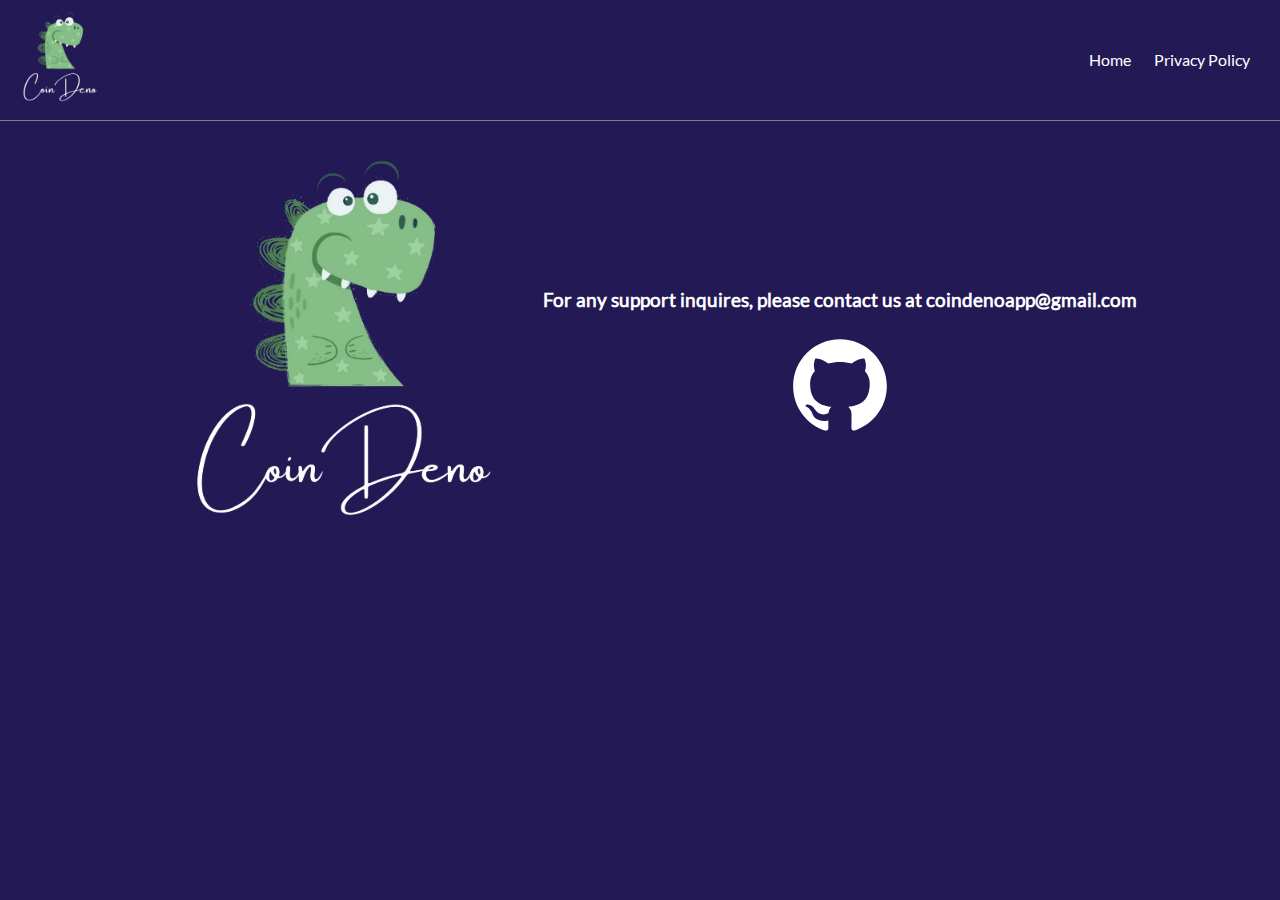
<file: index.html>
<!DOCTYPE html>
<html lang="en">
  <head>
    <meta charset="UTF-8" />
    <meta name="viewport" content="width=device-width, initial-scale=1.0" />
    <meta
      name="description"
      content="The official website for the CoinDeno app"
    />
    <meta name="robots" content="index,follow" />
    <meta name="keywords" content="CoinDeno, coindeno" />
    <meta name="author" content="Aayush Sood" />
    <!-- Facebook Meta Tags -->
    <meta property="og:url" content="https://coindeno.netlify.app/" />
    <meta property="og:type" content="website" />
    <meta property="og:title" content="CoinDeno | Home" />
    <meta
      property="og:description"
      content="The official website for the CoinDeno app"
    />
    <meta
      property="og:image"
      content="https://coindeno.netlify.app/images/banner.png"
    />

    <!-- Twitter Meta Tags -->
    <meta name="twitter:card" content="summary_large_image" />
    <meta property="twitter:domain" content="coindeno.netlify.app" />
    <meta property="twitter:url" content="https://coindeno.netlify.app/" />
    <meta name="twitter:title" content="CoinDeno | Home" />
    <meta
      name="twitter:description"
      content="The official website for the CoinDeno app"
    />
    <meta
      name="twitter:image"
      content="https://coindeno.netlify.app/images/banner.png"
    />

    <link rel="stylesheet" type="text/css" href="css/styles.css" />
    <link
      rel="apple-touch-icon"
      sizes="180x180"
      href="images/favicon/apple-touch-icon.png"
    />
    <link
      rel="icon"
      type="image/png"
      sizes="32x32"
      href="images/favicon/favicon-32x32.png"
    />
    <link
      rel="icon"
      type="image/png"
      sizes="16x16"
      href="images/favicon/favicon-16x16.png"
    />
    <link rel="manifest" href="/site.webmanifest" />
    <link rel="preload" as="font" />
    <title>CoinDeno | Home</title>
  </head>
  <body>
    <div class="container">
      <div class="header">
        <div class="logo">
          <a href="index.html">
            <img src="images/icon.webp" alt="CoinDeno Logo" />
          </a>
        </div>
        <div class="links">
          <a href="index.html">Home</a>
          <a href="privacyPolicy.html">Privacy Policy</a>
        </div>
      </div>
      <div class="content">
        <div class="logo">
          <img src="images/icon.webp" alt="CoinDeno Logo" />
        </div>
        <div class="text">
          <h3>
            For any support inquires, please contact us at
            <a href="mailto:coindenoapp@gmail.com">coindenoapp@gmail.com</a>
          </h3>
          <div class="links">
            <a href="https://github.com/soodaayush/coindeno" target="_blank">
              <img src="images/github.svg" alt="GitHub" />
            </a>
          </div>
        </div>
      </div>
    </div>
  </body>
</html>
</file>
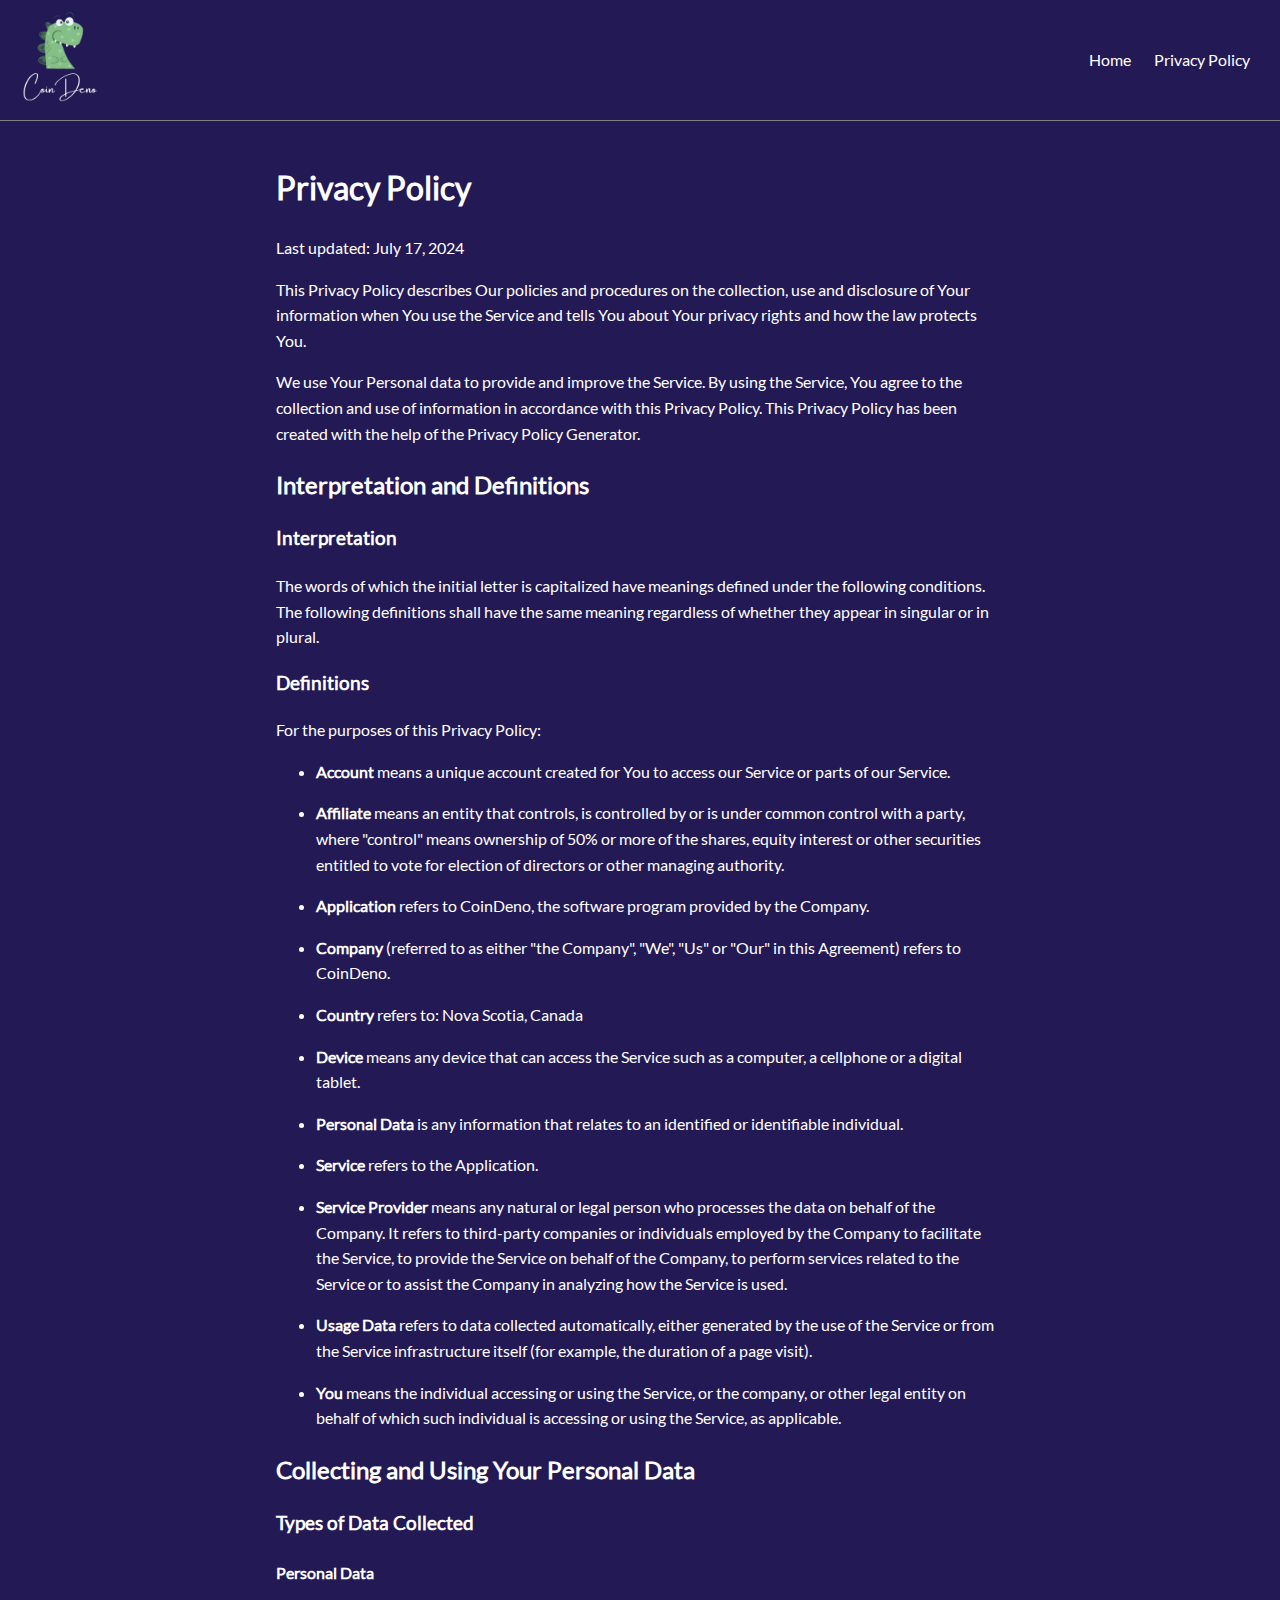
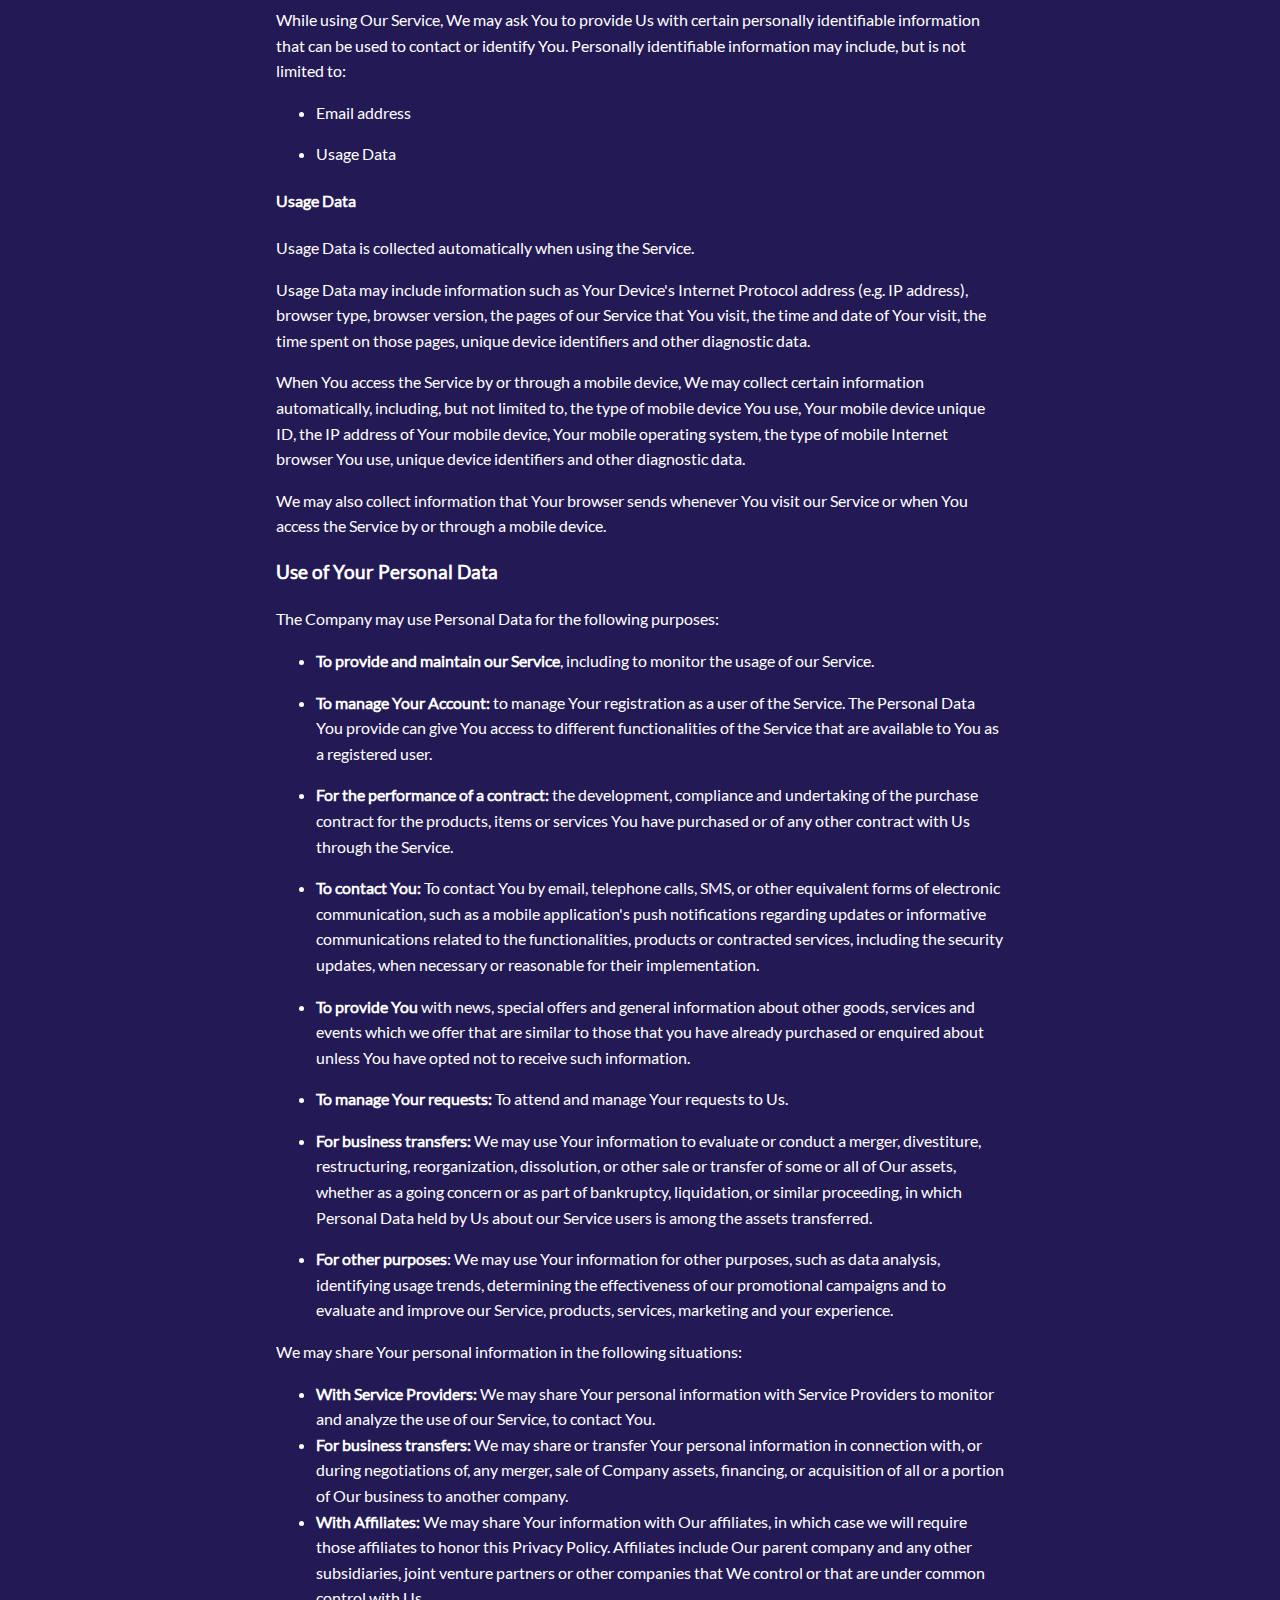
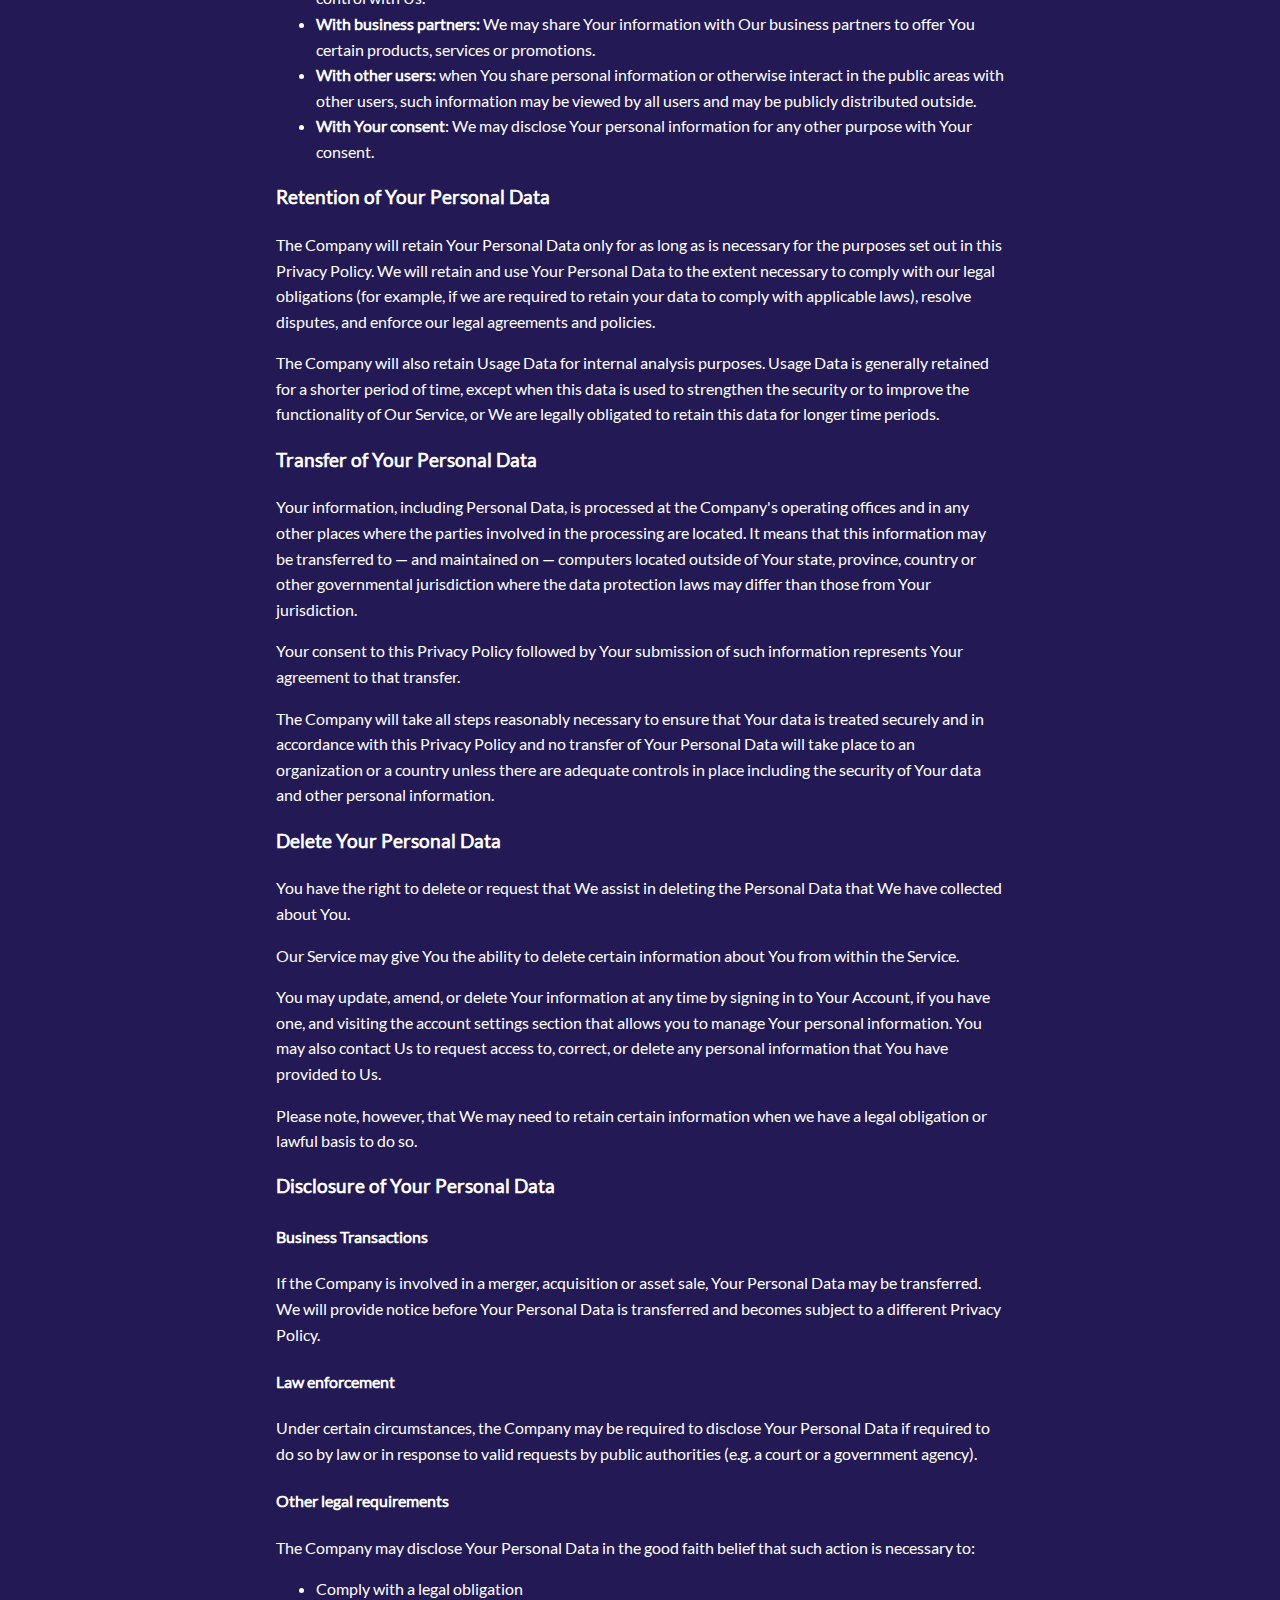
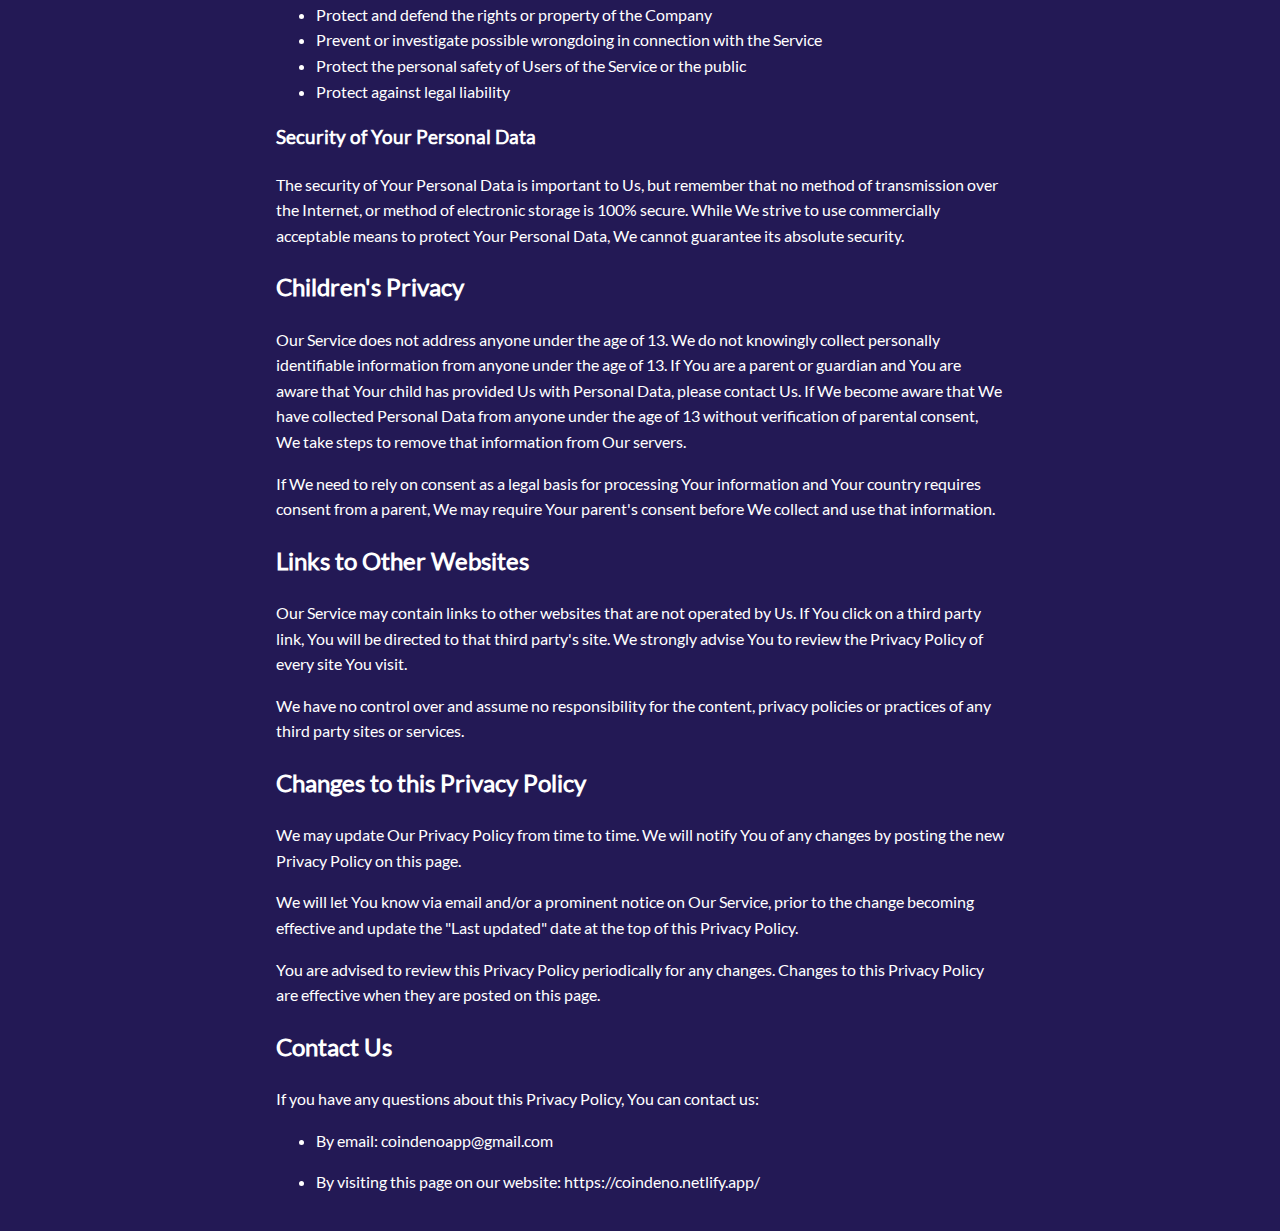
<file: privacyPolicy.html>
<!DOCTYPE html>
<html lang="en">
  <head>
    <meta charset="UTF-8" />
    <meta name="viewport" content="width=device-width, initial-scale=1.0" />
    <meta
      name="description"
      content="The official website for the CoinDeno app"
    />
    <meta name="robots" content="index,follow" />
    <meta name="keywords" content="CoinDeno, coindeno" />
    <meta name="author" content="Aayush Sood" />
    <!-- Facebook Meta Tags -->
    <meta property="og:url" content="https://coindeno.netlify.app/" />
    <meta property="og:type" content="website" />
    <meta property="og:title" content="CoinDeno | Privacy Policy" />
    <meta
      property="og:description"
      content="The official website for the CoinDeno app"
    />
    <meta
      property="og:image"
      content="https://coindeno.netlify.app/images/banner.png"
    />

    <!-- Twitter Meta Tags -->
    <meta name="twitter:card" content="summary_large_image" />
    <meta property="twitter:domain" content="coindeno.netlify.app" />
    <meta property="twitter:url" content="https://coindeno.netlify.app/" />
    <meta name="twitter:title" content="CoinDeno | Privacy Policy" />
    <meta
      name="twitter:description"
      content="The official website for the CoinDeno app"
    />
    <meta
      name="twitter:image"
      content="https://coindeno.netlify.app/images/banner.png"
    />
    <link rel="stylesheet" type="text/css" href="css/styles.css" />
    <link rel="icon" type="image/x-icon" href="images/favicon.ico" />
    <link rel="preload" as="font" />
    <title>CoinDeno | Privacy Policy</title>
  </head>
  <body>
    <div class="container">
      <div class="header">
        <div class="logo">
          <a href="index.html">
            <img src="images/icon.webp" alt="CoinDeno Logo" />
          </a>
        </div>
        <div class="links">
          <a href="index.html">Home</a>
          <a href="privacyPolicy.html">Privacy Policy</a>
        </div>
      </div>
      <div class="policy">
        <h1>Privacy Policy</h1>
        <p>Last updated: July 17, 2024</p>
        <p>
          This Privacy Policy describes Our policies and procedures on the
          collection, use and disclosure of Your information when You use the
          Service and tells You about Your privacy rights and how the law
          protects You.
        </p>
        <p>
          We use Your Personal data to provide and improve the Service. By using
          the Service, You agree to the collection and use of information in
          accordance with this Privacy Policy. This Privacy Policy has been
          created with the help of the
          <a
            href="https://www.privacypolicies.com/privacy-policy-generator/"
            target="_blank"
            >Privacy Policy Generator</a
          >.
        </p>
        <h2>Interpretation and Definitions</h2>
        <h3>Interpretation</h3>
        <p>
          The words of which the initial letter is capitalized have meanings
          defined under the following conditions. The following definitions
          shall have the same meaning regardless of whether they appear in
          singular or in plural.
        </p>
        <h3>Definitions</h3>
        <p>For the purposes of this Privacy Policy:</p>
        <ul>
          <li>
            <p>
              <strong>Account</strong> means a unique account created for You to
              access our Service or parts of our Service.
            </p>
          </li>
          <li>
            <p>
              <strong>Affiliate</strong> means an entity that controls, is
              controlled by or is under common control with a party, where
              &quot;control&quot; means ownership of 50% or more of the shares,
              equity interest or other securities entitled to vote for election
              of directors or other managing authority.
            </p>
          </li>
          <li>
            <p>
              <strong>Application</strong> refers to CoinDeno, the software
              program provided by the Company.
            </p>
          </li>
          <li>
            <p>
              <strong>Company</strong> (referred to as either &quot;the
              Company&quot;, &quot;We&quot;, &quot;Us&quot; or &quot;Our&quot;
              in this Agreement) refers to CoinDeno.
            </p>
          </li>
          <li>
            <p><strong>Country</strong> refers to: Nova Scotia, Canada</p>
          </li>
          <li>
            <p>
              <strong>Device</strong> means any device that can access the
              Service such as a computer, a cellphone or a digital tablet.
            </p>
          </li>
          <li>
            <p>
              <strong>Personal Data</strong> is any information that relates to
              an identified or identifiable individual.
            </p>
          </li>
          <li>
            <p><strong>Service</strong> refers to the Application.</p>
          </li>
          <li>
            <p>
              <strong>Service Provider</strong> means any natural or legal
              person who processes the data on behalf of the Company. It refers
              to third-party companies or individuals employed by the Company to
              facilitate the Service, to provide the Service on behalf of the
              Company, to perform services related to the Service or to assist
              the Company in analyzing how the Service is used.
            </p>
          </li>
          <li>
            <p>
              <strong>Usage Data</strong> refers to data collected
              automatically, either generated by the use of the Service or from
              the Service infrastructure itself (for example, the duration of a
              page visit).
            </p>
          </li>
          <li>
            <p>
              <strong>You</strong> means the individual accessing or using the
              Service, or the company, or other legal entity on behalf of which
              such individual is accessing or using the Service, as applicable.
            </p>
          </li>
        </ul>
        <h2>Collecting and Using Your Personal Data</h2>
        <h3>Types of Data Collected</h3>
        <h4>Personal Data</h4>
        <p>
          While using Our Service, We may ask You to provide Us with certain
          personally identifiable information that can be used to contact or
          identify You. Personally identifiable information may include, but is
          not limited to:
        </p>
        <ul>
          <li>
            <p>Email address</p>
          </li>
          <li>
            <p>Usage Data</p>
          </li>
        </ul>
        <h4>Usage Data</h4>
        <p>Usage Data is collected automatically when using the Service.</p>
        <p>
          Usage Data may include information such as Your Device's Internet
          Protocol address (e.g. IP address), browser type, browser version, the
          pages of our Service that You visit, the time and date of Your visit,
          the time spent on those pages, unique device identifiers and other
          diagnostic data.
        </p>
        <p>
          When You access the Service by or through a mobile device, We may
          collect certain information automatically, including, but not limited
          to, the type of mobile device You use, Your mobile device unique ID,
          the IP address of Your mobile device, Your mobile operating system,
          the type of mobile Internet browser You use, unique device identifiers
          and other diagnostic data.
        </p>
        <p>
          We may also collect information that Your browser sends whenever You
          visit our Service or when You access the Service by or through a
          mobile device.
        </p>
        <h3>Use of Your Personal Data</h3>
        <p>The Company may use Personal Data for the following purposes:</p>
        <ul>
          <li>
            <p>
              <strong>To provide and maintain our Service</strong>, including to
              monitor the usage of our Service.
            </p>
          </li>
          <li>
            <p>
              <strong>To manage Your Account:</strong> to manage Your
              registration as a user of the Service. The Personal Data You
              provide can give You access to different functionalities of the
              Service that are available to You as a registered user.
            </p>
          </li>
          <li>
            <p>
              <strong>For the performance of a contract:</strong> the
              development, compliance and undertaking of the purchase contract
              for the products, items or services You have purchased or of any
              other contract with Us through the Service.
            </p>
          </li>
          <li>
            <p>
              <strong>To contact You:</strong> To contact You by email,
              telephone calls, SMS, or other equivalent forms of electronic
              communication, such as a mobile application's push notifications
              regarding updates or informative communications related to the
              functionalities, products or contracted services, including the
              security updates, when necessary or reasonable for their
              implementation.
            </p>
          </li>
          <li>
            <p>
              <strong>To provide You</strong> with news, special offers and
              general information about other goods, services and events which
              we offer that are similar to those that you have already purchased
              or enquired about unless You have opted not to receive such
              information.
            </p>
          </li>
          <li>
            <p>
              <strong>To manage Your requests:</strong> To attend and manage
              Your requests to Us.
            </p>
          </li>
          <li>
            <p>
              <strong>For business transfers:</strong> We may use Your
              information to evaluate or conduct a merger, divestiture,
              restructuring, reorganization, dissolution, or other sale or
              transfer of some or all of Our assets, whether as a going concern
              or as part of bankruptcy, liquidation, or similar proceeding, in
              which Personal Data held by Us about our Service users is among
              the assets transferred.
            </p>
          </li>
          <li>
            <p>
              <strong>For other purposes</strong>: We may use Your information
              for other purposes, such as data analysis, identifying usage
              trends, determining the effectiveness of our promotional campaigns
              and to evaluate and improve our Service, products, services,
              marketing and your experience.
            </p>
          </li>
        </ul>
        <p>
          We may share Your personal information in the following situations:
        </p>
        <ul>
          <li>
            <strong>With Service Providers:</strong> We may share Your personal
            information with Service Providers to monitor and analyze the use of
            our Service, to contact You.
          </li>
          <li>
            <strong>For business transfers:</strong> We may share or transfer
            Your personal information in connection with, or during negotiations
            of, any merger, sale of Company assets, financing, or acquisition of
            all or a portion of Our business to another company.
          </li>
          <li>
            <strong>With Affiliates:</strong> We may share Your information with
            Our affiliates, in which case we will require those affiliates to
            honor this Privacy Policy. Affiliates include Our parent company and
            any other subsidiaries, joint venture partners or other companies
            that We control or that are under common control with Us.
          </li>
          <li>
            <strong>With business partners:</strong> We may share Your
            information with Our business partners to offer You certain
            products, services or promotions.
          </li>
          <li>
            <strong>With other users:</strong> when You share personal
            information or otherwise interact in the public areas with other
            users, such information may be viewed by all users and may be
            publicly distributed outside.
          </li>
          <li>
            <strong>With Your consent</strong>: We may disclose Your personal
            information for any other purpose with Your consent.
          </li>
        </ul>
        <h3>Retention of Your Personal Data</h3>
        <p>
          The Company will retain Your Personal Data only for as long as is
          necessary for the purposes set out in this Privacy Policy. We will
          retain and use Your Personal Data to the extent necessary to comply
          with our legal obligations (for example, if we are required to retain
          your data to comply with applicable laws), resolve disputes, and
          enforce our legal agreements and policies.
        </p>
        <p>
          The Company will also retain Usage Data for internal analysis
          purposes. Usage Data is generally retained for a shorter period of
          time, except when this data is used to strengthen the security or to
          improve the functionality of Our Service, or We are legally obligated
          to retain this data for longer time periods.
        </p>
        <h3>Transfer of Your Personal Data</h3>
        <p>
          Your information, including Personal Data, is processed at the
          Company's operating offices and in any other places where the parties
          involved in the processing are located. It means that this information
          may be transferred to — and maintained on — computers located outside
          of Your state, province, country or other governmental jurisdiction
          where the data protection laws may differ than those from Your
          jurisdiction.
        </p>
        <p>
          Your consent to this Privacy Policy followed by Your submission of
          such information represents Your agreement to that transfer.
        </p>
        <p>
          The Company will take all steps reasonably necessary to ensure that
          Your data is treated securely and in accordance with this Privacy
          Policy and no transfer of Your Personal Data will take place to an
          organization or a country unless there are adequate controls in place
          including the security of Your data and other personal information.
        </p>
        <h3>Delete Your Personal Data</h3>
        <p>
          You have the right to delete or request that We assist in deleting the
          Personal Data that We have collected about You.
        </p>
        <p>
          Our Service may give You the ability to delete certain information
          about You from within the Service.
        </p>
        <p>
          You may update, amend, or delete Your information at any time by
          signing in to Your Account, if you have one, and visiting the account
          settings section that allows you to manage Your personal information.
          You may also contact Us to request access to, correct, or delete any
          personal information that You have provided to Us.
        </p>
        <p>
          Please note, however, that We may need to retain certain information
          when we have a legal obligation or lawful basis to do so.
        </p>
        <h3>Disclosure of Your Personal Data</h3>
        <h4>Business Transactions</h4>
        <p>
          If the Company is involved in a merger, acquisition or asset sale,
          Your Personal Data may be transferred. We will provide notice before
          Your Personal Data is transferred and becomes subject to a different
          Privacy Policy.
        </p>
        <h4>Law enforcement</h4>
        <p>
          Under certain circumstances, the Company may be required to disclose
          Your Personal Data if required to do so by law or in response to valid
          requests by public authorities (e.g. a court or a government agency).
        </p>
        <h4>Other legal requirements</h4>
        <p>
          The Company may disclose Your Personal Data in the good faith belief
          that such action is necessary to:
        </p>
        <ul>
          <li>Comply with a legal obligation</li>
          <li>Protect and defend the rights or property of the Company</li>
          <li>
            Prevent or investigate possible wrongdoing in connection with the
            Service
          </li>
          <li>
            Protect the personal safety of Users of the Service or the public
          </li>
          <li>Protect against legal liability</li>
        </ul>
        <h3>Security of Your Personal Data</h3>
        <p>
          The security of Your Personal Data is important to Us, but remember
          that no method of transmission over the Internet, or method of
          electronic storage is 100% secure. While We strive to use commercially
          acceptable means to protect Your Personal Data, We cannot guarantee
          its absolute security.
        </p>
        <h2>Children's Privacy</h2>
        <p>
          Our Service does not address anyone under the age of 13. We do not
          knowingly collect personally identifiable information from anyone
          under the age of 13. If You are a parent or guardian and You are aware
          that Your child has provided Us with Personal Data, please contact Us.
          If We become aware that We have collected Personal Data from anyone
          under the age of 13 without verification of parental consent, We take
          steps to remove that information from Our servers.
        </p>
        <p>
          If We need to rely on consent as a legal basis for processing Your
          information and Your country requires consent from a parent, We may
          require Your parent's consent before We collect and use that
          information.
        </p>
        <h2>Links to Other Websites</h2>
        <p>
          Our Service may contain links to other websites that are not operated
          by Us. If You click on a third party link, You will be directed to
          that third party's site. We strongly advise You to review the Privacy
          Policy of every site You visit.
        </p>
        <p>
          We have no control over and assume no responsibility for the content,
          privacy policies or practices of any third party sites or services.
        </p>
        <h2>Changes to this Privacy Policy</h2>
        <p>
          We may update Our Privacy Policy from time to time. We will notify You
          of any changes by posting the new Privacy Policy on this page.
        </p>
        <p>
          We will let You know via email and/or a prominent notice on Our
          Service, prior to the change becoming effective and update the
          &quot;Last updated&quot; date at the top of this Privacy Policy.
        </p>
        <p>
          You are advised to review this Privacy Policy periodically for any
          changes. Changes to this Privacy Policy are effective when they are
          posted on this page.
        </p>
        <h2>Contact Us</h2>
        <p>
          If you have any questions about this Privacy Policy, You can contact
          us:
        </p>
        <ul>
          <li>
            <p>
              By email:
              <a href="mailto:coindenoapp@gmail.com"> coindenoapp@gmail.com</a>
            </p>
          </li>
          <li>
            <p>
              By visiting this page on our website:
              <a
                href="https://coindeno.netlify.app/"
                rel="external nofollow noopener"
                target="_blank"
                >https://coindeno.netlify.app/</a
              >
            </p>
          </li>
        </ul>
      </div>
    </div>
  </body>
</html>
</file>
<file: css/styles.css>
@font-face{font-family:"Lato";font-weight:400;src:url("../fonts/Lato.ttf");font-display:swap}*,*::after,*::before{box-sizing:border-box;-webkit-box-sizing:border-box}html{scroll-behavior:smooth;-webkit-font-smoothing:antialiased;-moz-osx-font-smoothing:grayscale;line-height:1.6;font-size:16px;font-family:"Lato",sans-serif}body{margin:0;background-color:#231955}a{text-decoration:none;color:#fff}img{display:block}h1,h2,h3,p{font-family:"Lato",sans-serif}a{transition:.15s ease-in-out}a:hover{opacity:.5}.container{display:flex;align-items:center;width:100%;text-align:center;flex-direction:column;background-color:#231955;color:#fff}.container .policy{text-align:left;padding:20px}.container .header{display:flex;justify-content:space-between;align-items:center;width:100%;padding:10px;border-bottom:1px solid gray}.container .header img{height:100px;width:100px}.container .header .links a{margin-right:20px}.container .content{display:flex;justify-content:center;align-items:center;margin-top:20px;padding:10px}.container .content .text{display:flex;justify-content:center;align-items:center;flex-direction:column}.container .content .text .links{display:flex;justify-content:center;align-items:center}.container .content .text .links img{height:100px;transition:.15s ease-in-out;cursor:pointer}.container .content .text .links img:hover{opacity:.5}@media(min-width: 800px){.content .logo img{height:400px;width:400px}}@media(min-width: 800px){.policy{width:60%}}@media(max-width: 800px){.policy{width:100%}.content{display:flex;justify-content:center;align-items:center;flex-direction:column}.content .logo img{height:300px;width:300px}}@media(max-width: 385px){.text .links{flex-direction:column}}@media(max-width: 325px){.header{display:flex;justify-content:center;align-items:center;flex-direction:column}.header .links{display:flex;justify-content:center;align-items:center;flex-direction:column}}
</file>
